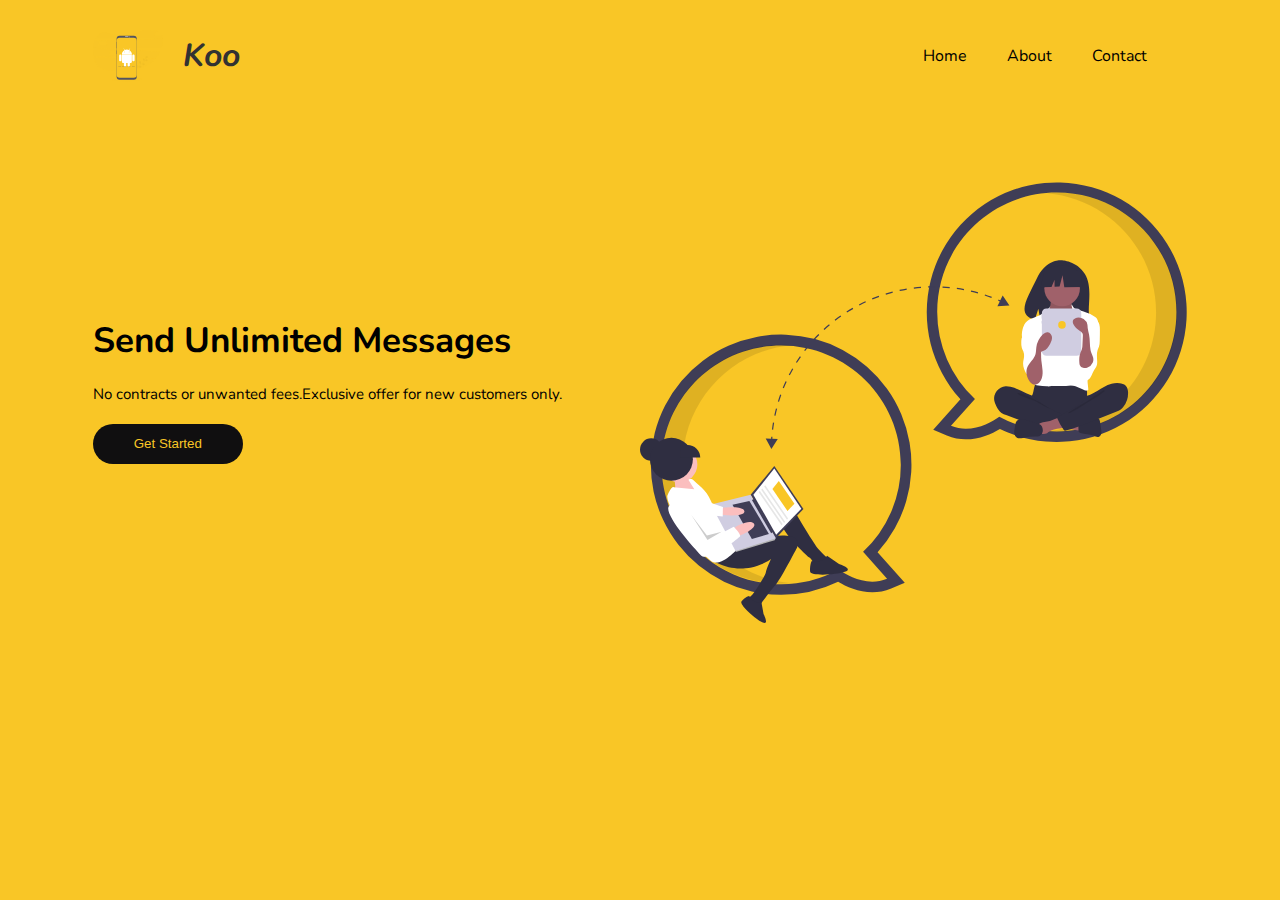
<file: Koo/index.html>
<!DOCTYPE html>
<html lang="en">
    
<head>
    <meta charset="UTF-8">
    <meta http-equiv="X-UA-Compatible" content="IE=edge">
    <meta name="viewport" content="width=device-width, initial-scale=1.0">
    <title>Koo</title>
    <link rel="stylesheet" href="style.css">

    
</head>
<body>
    <div class="main">
    <!--Navigation Div-->
    <div class="nav">
      <!--Nav Left-->
      <div class="nav-left">
        <img src="Koo.svg" alt="Koo" width="70" height="'70">
        <h1 class="title"><i>Koo</i></h1>
      </div>

      <!--Nav Right-->
      <div class="nav-right">
        <a href="#" class="nav-menu">Home</a>
        <a href="#" class="nav-menu">About</a>
        <a href="#" class="nav-menu">Contact</a>
      </div>

    </div>
    <!--Content-->
    <div class="content">
        <!--Con Left-->
        <div class="con-left">
            <h1 class="head">Send Unlimited Messages</h1>
            <p class="para">No contracts or unwanted fees.Exclusive offer for new customers only.</p>
            <button class="button">Get Started</button>
        </div>

        <!--Con Right-->
        <div class="con-right">
            <img src="Chat.svg" alt="chat" width="750" height="600" class="chat">
        </div>

    </div>
</div>
</body>
</html>
</file>
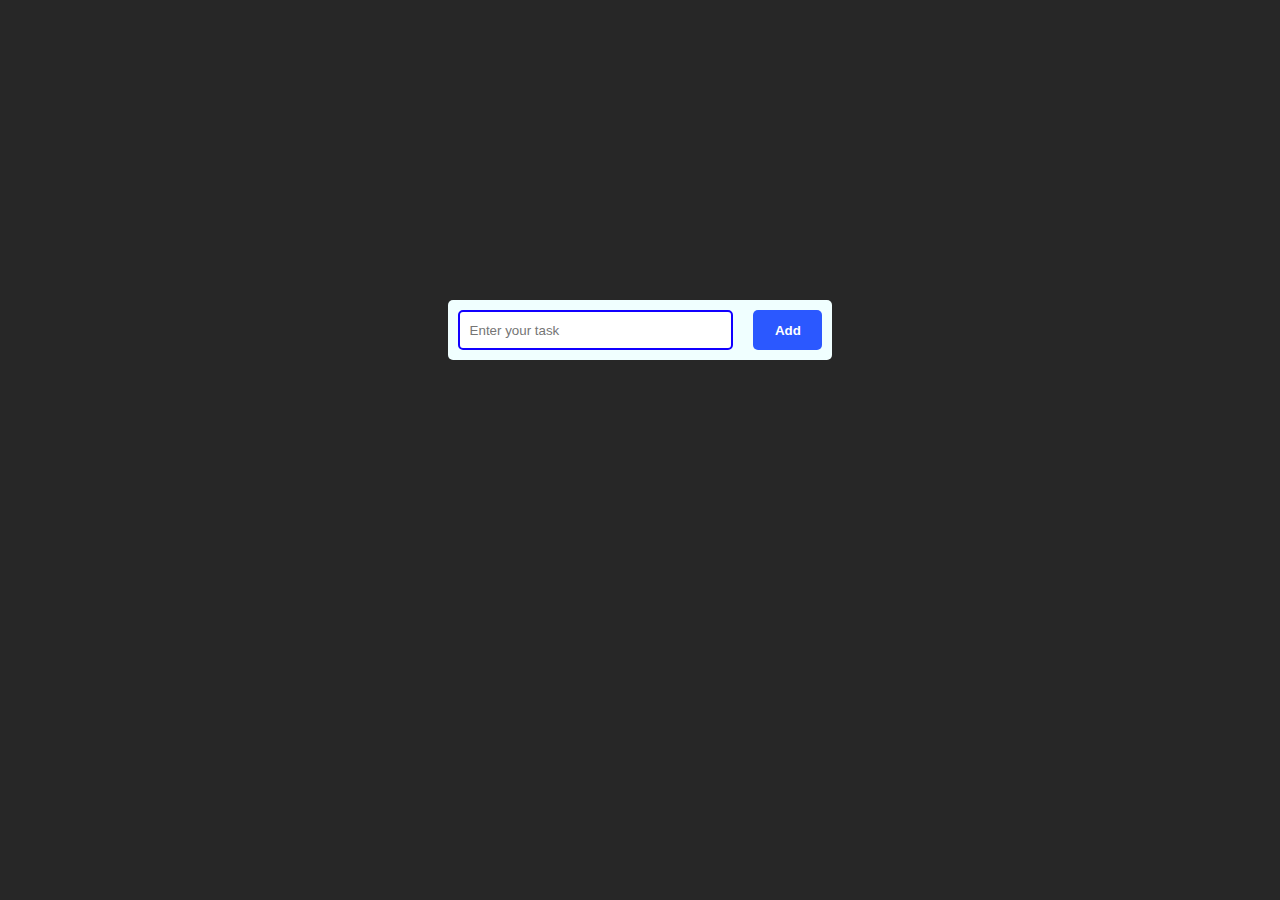
<file: To Do App/index.html>
<!DOCTYPE html>
<html>

<head>
    <meta charset="UTF-8">
    <meta http-equiv="X-UA-Compatible" content="IE=edge">
    <meta name="viewport" content="width=div, initial-scale=1.0">
    <title>Document</title>
    <link rel="stylesheet" href="style.css">
    <link rel="stylesheet" href="https://cdnjs.cloudflare.com/ajax/libs/font-awesome/6.4.0/css/all.min.css"
        integrity="sha512-iecdLmaskl7CVkqkXNQ/ZH/XLlvWZOJyj7Yy7tcenmpD1ypASozpmT/E0iPtmFIB46ZmdtAc9eNBvH0H/ZpiBw=="
        crossorigin="anonymous" referrerpolicy="no-referrer" />
    
</head>

<body>
    <div class="container">
        <div id="newtask">
            <input type="text" placeholder="Enter your task">
            <button id="push"><strong>Add</strong></button>
        </div>
        <div id="tasks">
            
        </div>
    </div>
    <script src="./script.js"></script>
</body>

</html>
</file>
<file: Koo/style.css>
@import url("https://fonts.googleapis.com/css2?family=Nunito:wght@200&display=swap");
*{
    margin:0;
    padding:0;
    box-sizing:border-box;
}
body{
    background-color: #f9c626;
    font-family: 'Nunito',sans-serif;
}
.main{
    width:90%;
    margin:0 auto;
    height:100%;
    min-width:400px;
}
.nav{
    display:flex;
    justify-content: space-between;
    align-items: center;
    width:95%;
    margin:30px auto;
}
.nav-left{
    display:flex;
    justify-content: space-around;
    align-items: center;
}
.nav-menu{
    padding:0 20px 0 20px;
}
.title{
    margin-left:20px;
    color:#323232;
}
.nav-right{
    display:flex;
    justify-content: space-between;
    align-items: center;
    margin-right:20px;
}
a{
    text-decoration: none;
    color:black;
}
.content{
    display:flex;
    justify-content: space-between;
    align-items: center;
    width:95%;
    margin:100px auto;
}
.chat{
    width:100%;
    height:100%;
}
.con-left{
    width:50%;
    height:100%;
    margin:auto 0;
    display: flex;
    justify-content: space-between;
    flex-direction: column;
}
.con-right{
    width:50%;
    height:100%;
}
.para{
    margin:0 0 20px 0;
    font-size:15px;
}
.button{
    margin:0 0 30px 0;
    width:150px;
    height:40px;
    background-color: #100f10;
    border:none;
    border-radius:25px;
    color:#f9c626;
}
.head{
    margin:0 0 20px 0;
    font-size:35px;
}
</file>
<file: To Do App/style.css>
@import url('https://fonts.googleapis.com/css2?family=Nunito:wght@200&display=swap');
*{
    margin:0;
    padding:0;
    box-sizing: border-box;
}
body{
    background-color: #272727;
    font-family: "Nunito",sans-serif;
}
.eachtask{
    font-weight:600 ;
}
.container{
    width:30%;
    display: flex;
    justify-content: space-between;
    align-items: center;
    flex-direction: column;
    margin:300px auto;
    background-color: azure;
    border-radius:5px;
}
input{
    width:80%;
    height:40px;
    margin:10px 10px 10px 0;
    border:2px solid #1100ff;
    border-radius:5px;
    text-indent:10px;
    outline: none;
}
.but{
    border:none;
    background-color: #1100ff;
    color:whitesmoke;
    border-radius: 5px;
    font-size: 15px;
}
.but:hover{
    border:none;
    background-color: whitesmoke;
    color:rgb(243, 7, 11);}
#push{
    width:20%;
    height:40px;
    margin:10px 0 10px 10px;
    border:none;
    background-color: #2b58ff;
    color:white;
    border-radius:5px;
    cursor:pointer;
}

#newtask{
    display:flex;
    justify-content: space-around;
    align-items: center;
    width:95%;

}
#tasks{
    width:95%;
    display:flex;
    flex-direction: column;
    justify-content: space-around;
    align-items: center;
}
span{
    margin-left:10px;
}
.but{
    width:20px;
    height:25px;
    margin-right:15px;
}
#task{
    width:100%;
    margin:10px auto;
    height:40px;
    border:2px solid grey;
    border-radius:5px;
    display:flex;
    justify-content: space-between;
    align-items: center;
}
#push:hover{
    background-color: #1100ff;
}
input:focus{
    border:2px solid #7b0a29;
}
</file>
